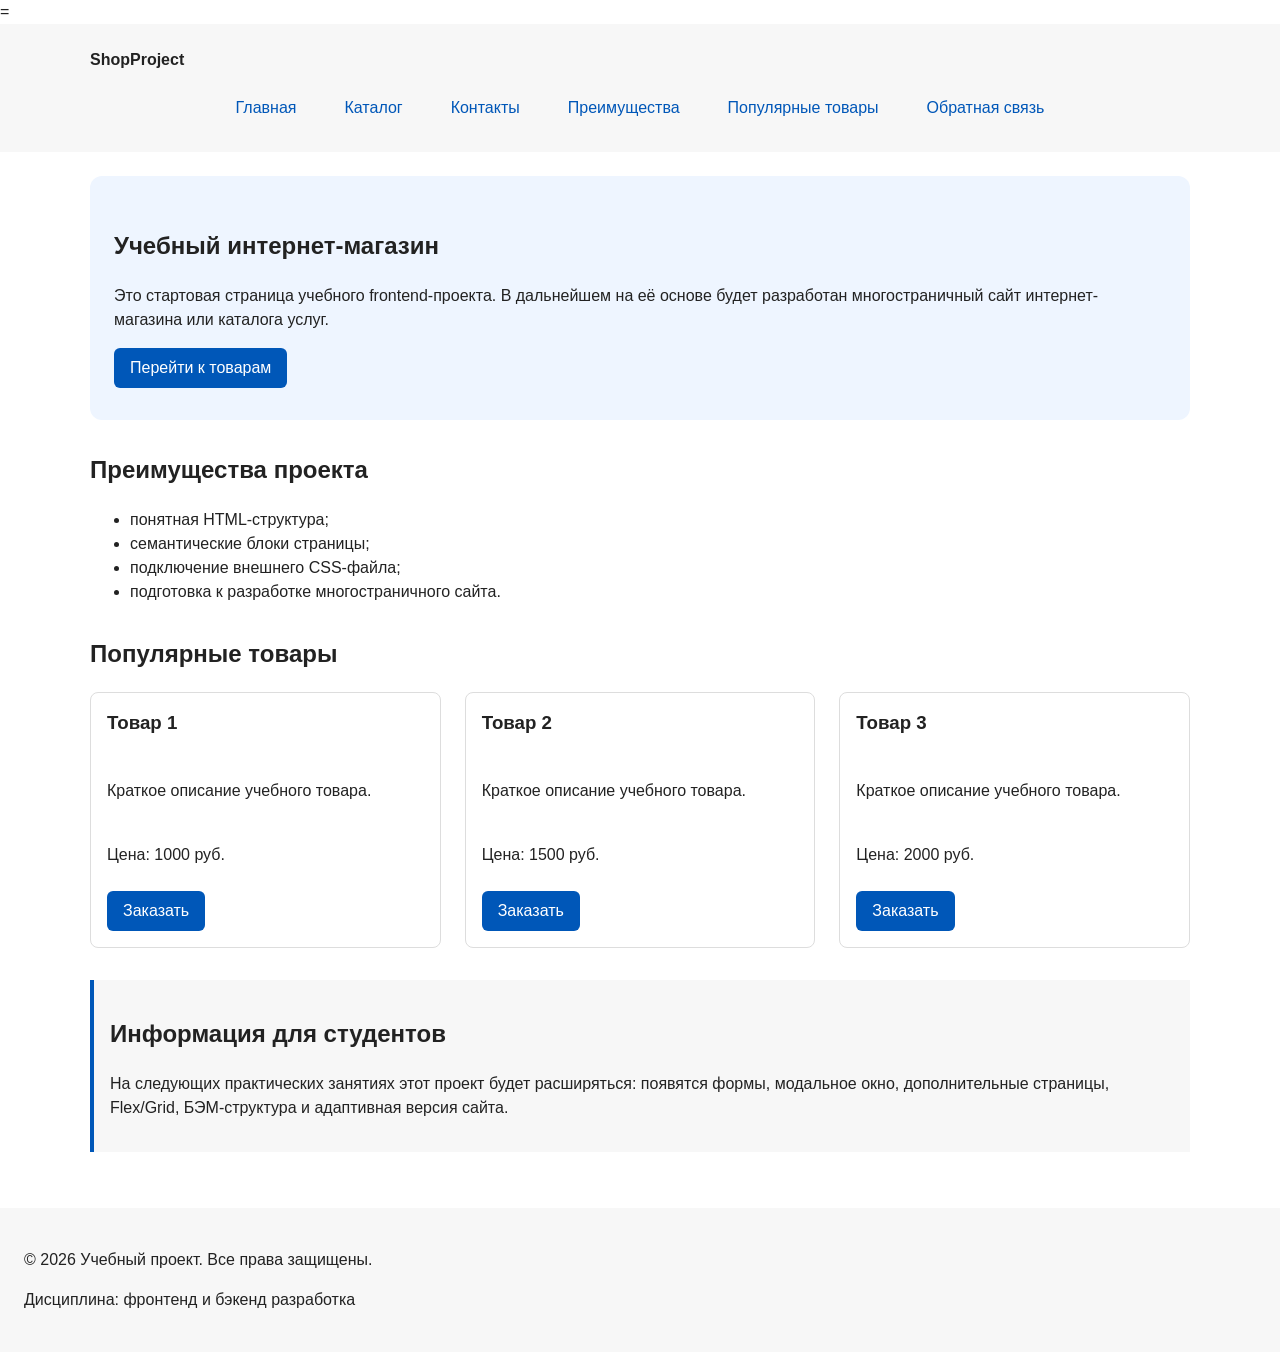
<file: index.html>
=<!DOCTYPE html>
<html lang="ru">
<head>
  <meta charset="UTF-8">
  <meta name="viewport" content="width=device-width, initial-scale=1.0">
  <title>Учебный интернет-магазин</title>
  <link rel="stylesheet" href="css/style.css">
  <script src="js/main.js" defer></script>
</head>
<body>

  <header>
    <div class="site-header">
      <a class="site-logo" href="index.html">ShopProject</a>
      <nav class="site-nav" aria-label="Основная навигация">
        <ul class="site-nav__list">
          <li><a href="index.html">Главная</a></li>
          <li><a href="catalog.html">Каталог</a></li>
          <li><a href="contacts.html">Контакты</a></li>
          <li><a href="index.html#advantages">Преимущества</a></li>
          <li><a href="index.html#popular">Популярные товары</a></li>
          <li><a href="index.html#contacts">Обратная связь</a></li>
        </ul>
      </nav>
    </div>
  </header>

  <main>
    <section class="hero">
      <h1>Учебный интернет-магазин</h1>
      <p>
        Это стартовая страница учебного frontend-проекта.
        В дальнейшем на её основе будет разработан многостраничный сайт
        интернет-магазина или каталога услуг.
      </p>
      <a class="button" href="#popular">Перейти к товарам</a>
    </section>

    <section class="section" id="advantages">
      <h2>Преимущества проекта</h2>
      <ul class="advantages-list">
        <li>понятная HTML-структура;</li>
        <li>семантические блоки страницы;</li>
        <li>подключение внешнего CSS-файла;</li>
        <li>подготовка к разработке многостраничного сайта.</li>
      </ul>
    </section>

    <section class="section" id="popular">
      <h2>Популярные товары</h2>

      <div class="products-grid">
        <article class="product-card">
          <h3>Товар 1</h3>
          <p>Краткое описание учебного товара.</p>
          <p>Цена: 1000 руб.</p>
          <button class="button product-card__button" type="button" data-product="Товар 1">
            Заказать
          </button>
        </article>

        <article class="product-card">
          <h3>Товар 2</h3>
          <p>Краткое описание учебного товара.</p>
          <p>Цена: 1500 руб.</p>
          <button class="button product-card__button" type="button" data-product="Товар 2">
            Заказать
          </button>
        </article>

        <article class="product-card">
          <h3>Товар 3</h3>
          <p>Краткое описание учебного товара.</p>
          <p>Цена: 2000 руб.</p>
          <button class="button product-card__button" type="button" data-product="Товар 3">
            Заказать
          </button>
        </article>
      </div>
    </section>

    <aside class="aside-info">
      <h2>Информация для студентов</h2>
      <p>
        На следующих практических занятиях этот проект будет расширяться:
        появятся формы, модальное окно, дополнительные страницы,
        Flex/Grid, БЭМ-структура и адаптивная версия сайта.
      </p>
    </aside>
  </main>

  <footer id="contacts">
    <p>&copy; 2026 Учебный проект. Все права защищены.</p>
    <p>Дисциплина: фронтенд и бэкенд разработка</p>
  </footer>

  <!-- Модальное окно с формой заявки -->
  <dialog class="order-dialog" id="order-dialog" aria-labelledby="order-dialog-title">
    <h2 id="order-dialog-title">Оформление заявки</h2>

    <form class="order-form" id="order-form" action="#" method="post" novalidate>
      <input id="selected-product" name="selected-product" type="hidden">

      <div class="form-field">
        <label for="order-name">Имя</label>
        <input
          id="order-name"
          name="name"
          type="text"
          placeholder="Введите ваше имя"
          minlength="2"
          autocomplete="given-name"
          required
        >
      </div>

      <div class="form-field">
        <label for="order-email">E-mail</label>
        <input
          id="order-email"
          name="email"
          type="email"
          placeholder="example@mail.ru"
          autocomplete="email"
          required
        >
      </div>

      <div class="form-field">
        <label for="order-phone">Телефон</label>
        <input
          id="order-phone"
          name="phone"
          type="tel"
          inputmode="tel"
          placeholder="+7 (900) 000-00-00"
          pattern="\+7 \(\d{3}\) \d{3}-\d{2}-\d{2}"
          required
        >
        <small>Формат: +7 (900) 000-00-00</small>
      </div>

      <div class="form-field">
        <label for="order-date">Дата связи</label>
        <input id="order-date" name="date" type="date">
      </div>

      <div class="form-field">
        <label for="order-topic">Тема заявки</label>
        <select id="order-topic" name="topic" required>
          <option value="">Выберите тему</option>
          <option value="product">Заказ товара</option>
          <option value="consultation">Консультация</option>
          <option value="delivery">Доставка</option>
        </select>
      </div>

      <div class="form-field">
        <label for="order-comment">Комментарий</label>
        <textarea
          id="order-comment"
          name="comment"
          rows="4"
          placeholder="Укажите дополнительную информацию"
        ></textarea>
      </div>

      <div class="form-field form-field--checkbox">
        <label>
          <input id="order-agreement" name="agreement" type="checkbox" required>
          Я согласен на обработку данных
        </label>
      </div>

      <div class="form-actions">
        <button type="button" id="close-order-dialog">Закрыть</button>
        <button type="submit">Отправить заявку</button>
    </div>
    </form>
  </dialog>

  <p class="success-message" id="success-message" hidden>
    Форма успешно отправлена!
  </p>

</body>
</html>
</file>
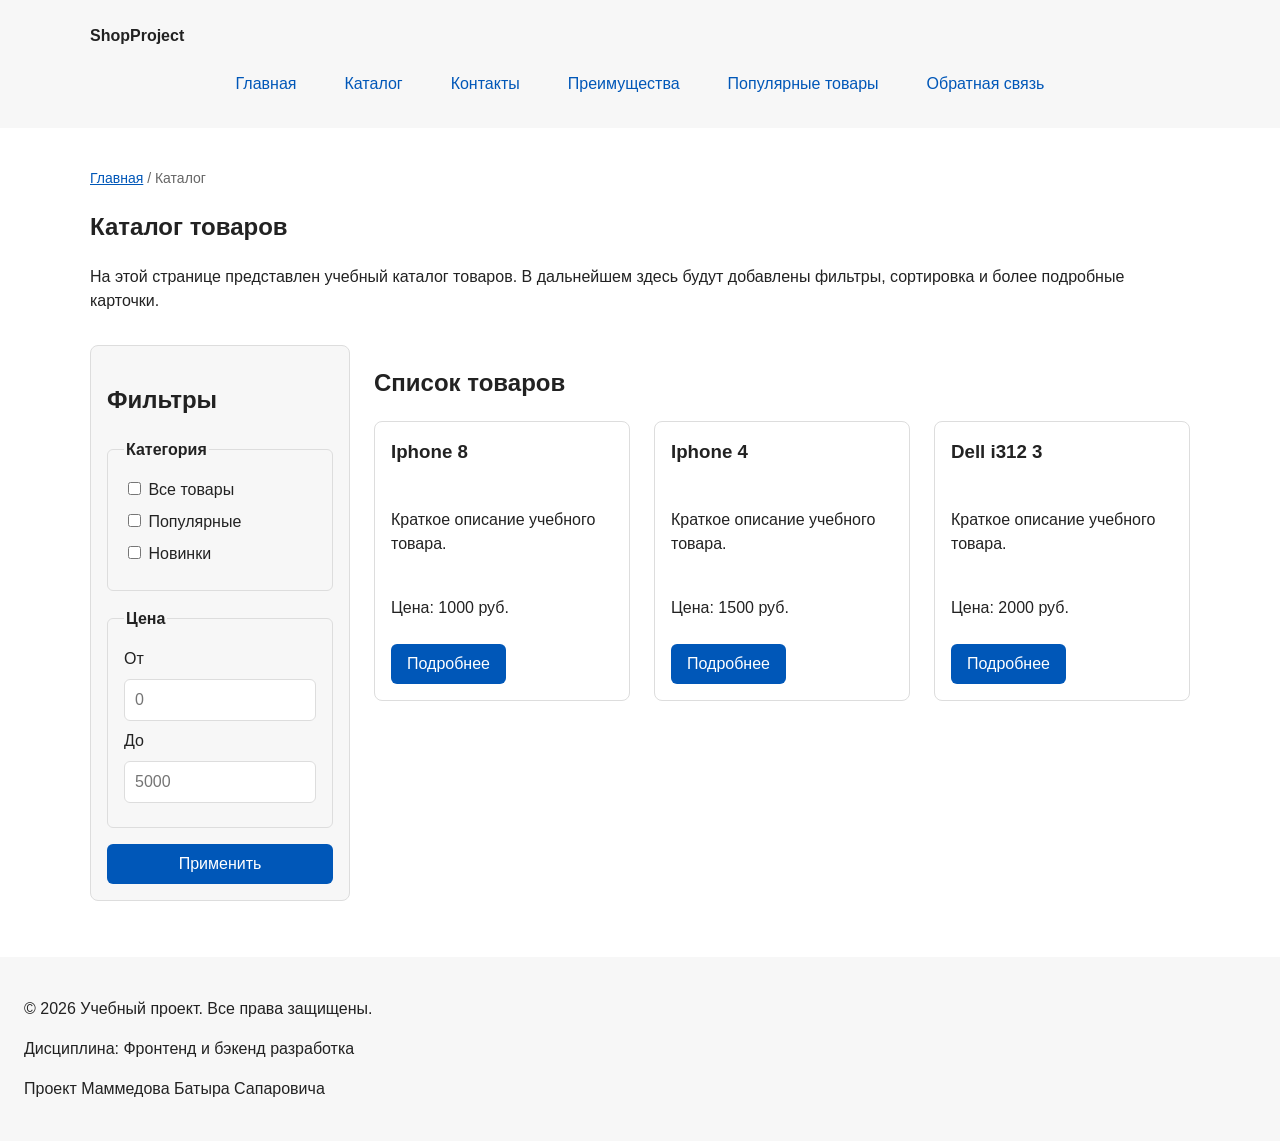
<file: catalog.html>
<!DOCTYPE html>
<html lang="ru">
<head>
  <meta charset="UTF-8">
  <meta name="viewport" content="width=device-width, initial-scale=1.0">
  <meta name="description" content="Каталог товаров учебного интернет-магазина.">
  <title>Каталог товаров – Учебный интернет-магазин</title>
  <link rel="stylesheet" href="css/style.css">
</head>
<body>

  <header>
    <div class="site-header">
      <a class="site-logo" href="index.html">ShopProject</a>
      <nav class="site-nav" aria-label="Основная навигация">
        <ul class="site-nav__list">
          <li><a href="index.html">Главная</a></li>
          <li><a href="catalog.html">Каталог</a></li>
          <li><a href="contacts.html">Контакты</a></li>
          <li><a href="index.html#advantages">Преимущества</a></li>
          <li><a href="index.html#popular">Популярные товары</a></li>
          <li><a href="index.html#contacts">Обратная связь</a></li>
        </ul>
      </nav>
    </div>
  </header>

  <main>
    <nav class="breadcrumbs" aria-label="Хлебные крошки">
      <a href="index.html">Главная</a>
      <span>Каталог</span>
    </nav>

    <section class="section">
      <h1>Каталог товаров</h1>
      <p>
        На этой странице представлен учебный каталог товаров.
        В дальнейшем здесь будут добавлены фильтры, сортировка
        и более подробные карточки.
      </p>
    </section>

    <section class="catalog-layout">
      <aside class="catalog-filters">
        <h2>Фильтры</h2>

        <form class="filters-form" action="#" method="get">
          <fieldset>
            <legend>Категория</legend>
            <label>
              <input type="checkbox" name="category" value="all">
              Все товары
            </label>
            <label>
              <input type="checkbox" name="category" value="popular">
              Популярные
            </label>
            <label>
              <input type="checkbox" name="category" value="new">
              Новинки
            </label>
          </fieldset>

          <fieldset>
            <legend>Цена</legend>
            <label for="price-from">От</label>
            <input id="price-from" name="price-from" type="number" min="0" placeholder="0">

            <label for="price-to">До</label>
            <input id="price-to" name="price-to" type="number" min="0" placeholder="5000">
          </fieldset>

          <button class="button" type="submit">Применить</button>
        </form>
      </aside>

      <section class="catalog-products">
        <h2>Список товаров</h2>

        <div class="products-grid">
          <article class="product-card">
            <h3>Iphone 8</h3>
            <p>Краткое описание учебного товара.</p>
            <p>Цена: 1000 руб.</p>
            <a class="button" href="index.html#popular">Подробнее</a>
          </article>

          <article class="product-card">
            <h3>Iphone 4</h3>
            <p>Краткое описание учебного товара.</p>
            <p>Цена: 1500 руб.</p>
            <a class="button" href="index.html#popular">Подробнее</a>
          </article>

          <article class="product-card">
            <h3>Dell i312 3</h3>
            <p>Краткое описание учебного товара.</p>
            <p>Цена: 2000 руб.</p>
            <a class="button" href="index.html#popular">Подробнее</a>
          </article>
        </div>
      </section>
    </section>
  </main>

  <footer>
    <p>&copy; 2026 Учебный проект. Все права защищены.</p>
    <p>Дисциплина: Фронтенд и бэкенд разработка</p>
    <p>Проект Маммедова Батыра Сапаровича</p>
  </footer>

</body>
</html>
</file>
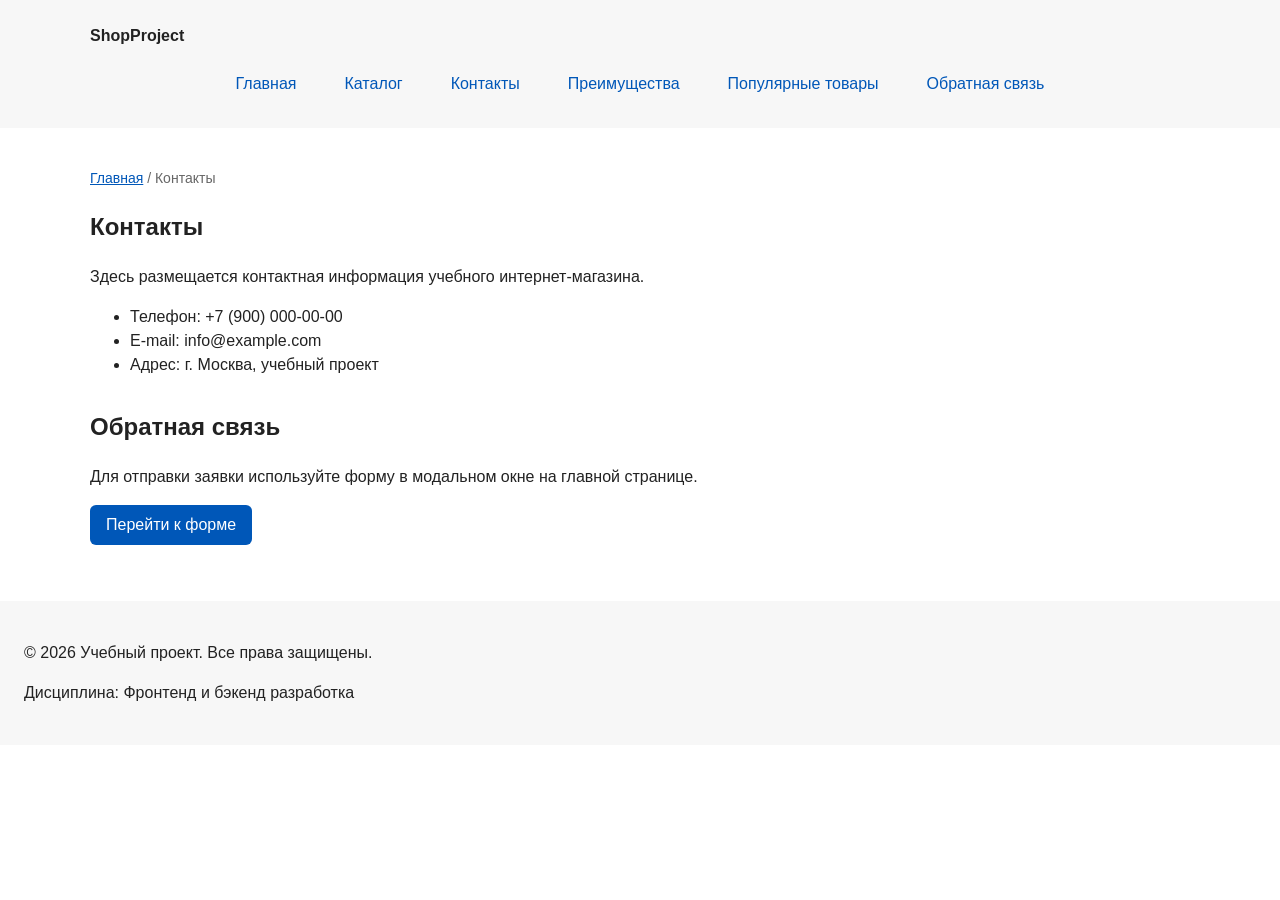
<file: contacts.html>
<!DOCTYPE html>
<html lang="ru">
<head>
  <meta charset="UTF-8">
  <meta name="viewport" content="width=device-width, initial-scale=1.0">
  <meta name="description" content="Контактная информация учебного интернет-магазина.">
  <title>Контакты – Учебный интернет-магазин</title>
  <link rel="stylesheet" href="css/style.css">
</head>
<body>

  <header>
    <div class="site-header">
      <a class="site-logo" href="index.html">ShopProject</a>
      <nav class="site-nav" aria-label="Основная навигация">
        <ul class="site-nav__list">
          <li><a href="index.html">Главная</a></li>
          <li><a href="catalog.html">Каталог</a></li>
          <li><a href="contacts.html">Контакты</a></li>
          <li><a href="index.html#advantages">Преимущества</a></li>
          <li><a href="index.html#popular">Популярные товары</a></li>
          <li><a href="index.html#contacts">Обратная связь</a></li>
        </ul>
      </nav>
    </div>
  </header>

  <main>
    <nav class="breadcrumbs" aria-label="Хлебные крошки">
      <a href="index.html">Главная</a>
      <span>Контакты</span>
    </nav>

    <section class="section">
      <h1>Контакты</h1>
      <p>
        Здесь размещается контактная информация учебного интернет-магазина.
      </p>
      <ul>
        <li>Телефон: +7 (900) 000-00-00</li>
        <li>E-mail: info@example.com</li>
        <li>Адрес: г. Москва, учебный проект</li>
      </ul>
    </section>

    <section class="section" id="feedback">
      <h2>Обратная связь</h2>
      <p>
        Для отправки заявки используйте форму в модальном окне
        на главной странице.
      </p>
      <a class="button" href="index.html#contacts">Перейти к форме</a>
    </section>
  </main>

  <footer>
    <p>&copy; 2026 Учебный проект. Все права защищены.</p>
    <p>Дисциплина: Фронтенд и бэкенд разработка</p>
  </footer>

</body>
</html>
</file>
<file: css/style.css>
/* ===================================
   1. Переменные проекта
   =================================== */
:root {
  /* Основные цвета проекта */
  --color-bg: #ffffff;
  --color-text: #222222;
  --color-muted: #666666;
  --color-primary: #0057b8;
  --color-primary-dark: #003f86;
  --color-border: #dddddd;
  --color-surface: #f7f7f7;
  --color-surface-accent: #eef5ff;
  --color-danger: #b00020;
  --color-success: #168a2f;
  --color-success-bg: #eefaf0;
  --color-white: #ffffff;

  /* Отступы */
  --space-xs: 4px;
  --space-sm: 8px;
  --space-md: 16px;
  --space-lg: 24px;
  --space-xl: 32px;

  /* Скругления */
  --radius-sm: 6px;
  --radius-md: 8px;
  --radius-lg: 12px;

  /* Размеры */
  --container-width: 1100px;
}

/* ===================================
   2. Базовые стили
   =================================== */
* {
  box-sizing: border-box;
}

html {
  scroll-behavior: smooth;
}

body {
  margin: 0;
  font-family: Arial, sans-serif;
  line-height: 1.5;
  color: var(--color-text);
  background-color: var(--color-bg);
}

header,
main,
footer {
  padding: var(--space-lg);
}

header {
  background-color: var(--color-surface);
}

footer {
  background-color: var(--color-surface);
}

/* ===================================
   3. Общие элементы интерфейса
   =================================== */
a {
  color: var(--color-primary);
}

a:hover {
  color: var(--color-primary-dark);
}

a:focus-visible {
  outline: 2px solid var(--color-primary);
  outline-offset: 3px;
}

/* Кнопка */
.button {
  display: inline-block;
  padding: var(--space-sm) var(--space-md);
  color: var(--color-white);
  background-color: var(--color-primary);
  text-decoration: none;
  border: none;
  border-radius: var(--radius-sm);
  cursor: pointer;
  font: inherit;
}

.button:hover {
  background-color: var(--color-primary-dark);
}

.button:focus-visible {
  outline: 2px solid var(--color-primary);
  outline-offset: 3px;
}

.button:disabled {
  opacity: 0.6;
  cursor: not-allowed;
}

/* ===================================
   4. Компоненты страницы
   =================================== */
.site-header {
  max-width: var(--container-width);
  margin: 0 auto;
}

.site-logo {
  font-weight: bold;
  text-decoration: none;
  color: var(--color-text);
}

/* Flexbox-навигация */
.site-nav__list {
  display: flex;
  flex-wrap: wrap;
  justify-content: center;
  align-items: center;
  gap: var(--space-md);
  padding: 0;
  margin: var(--space-md) 0 0;
  list-style: none;
}

.site-nav__list li {
  margin-bottom: 0;
}

.site-nav__list a {
  display: inline-block;
  padding: var(--space-sm) var(--space-md);
  color: var(--color-primary);
  text-decoration: none;
  border-radius: var(--radius-sm);
}

.site-nav__list a:hover {
  color: var(--color-white);
  background-color: var(--color-primary);
  text-decoration: none;
}

/* Hero-блок */
.hero {
  max-width: var(--container-width);
  margin: 0 auto var(--space-xl);
  padding: var(--space-xl) var(--space-lg);
  background-color: var(--color-surface-accent);
  border-radius: var(--radius-lg);
}

/* Секции */
.section {
  max-width: var(--container-width);
  margin: 0 auto var(--space-xl);
}

.section h2 {
  margin-top: 0;
}

/* Сетка карточек */
.products-grid {
  display: grid;
  grid-template-columns: repeat(3, 1fr);
  gap: var(--space-lg);
}

/* Карточка товара — flex-контейнер */
.product-card {
  display: flex;
  flex-direction: column;
  gap: var(--space-sm);
  margin-bottom: 0;
  padding: var(--space-md);
  border: 1px solid var(--color-border);
  border-radius: var(--radius-md);
  background-color: var(--color-bg);
}

.product-card:hover {
  border-color: var(--color-primary);
}

.product-card h3 {
  margin-top: 0;
}

.product-card .button {
  margin-top: auto;
  align-self: flex-start;
}

.product-card__button {
  margin-top: auto;
  align-self: flex-start;
}

/* Боковой блок */
.aside-info {
  max-width: var(--container-width);
  margin: 0 auto var(--space-xl);
  padding: var(--space-md);
  border-left: 4px solid var(--color-primary);
  background-color: var(--color-surface);
}

/* ===================================
   5. Форма и модальное окно
   =================================== */
.order-dialog {
  width: min(100% - 32px, 560px);
  padding: var(--space-lg);
  border: none;
  border-radius: var(--radius-lg);
}

.order-dialog::backdrop {
  background-color: rgba(0, 0, 0, 0.5);
}

.form-field {
  margin-bottom: var(--space-md);
}

.form-field label {
  display: block;
  margin-bottom: var(--space-xs);
}

.form-field input,
.form-field select,
.form-field textarea {
  width: 100%;
  padding: 10px 12px;
  border: 1px solid var(--color-border);
  border-radius: var(--radius-sm);
  font: inherit;
}

.form-field input[type="checkbox"] {
  width: auto;
}

.form-field small {
  display: block;
  margin-top: var(--space-xs);
  color: var(--color-muted);
}

.form-field input:hover,
.form-field select:hover,
.form-field textarea:hover {
  border-color: var(--color-primary);
}

.form-field input:focus-visible,
.form-field select:focus-visible,
.form-field textarea:focus-visible,
.form-actions button:focus-visible {
  outline: 2px solid var(--color-primary);
  outline-offset: 3px;
}

[aria-invalid="true"] {
  border-color: var(--color-danger);
}

.form-actions {
  display: flex;
  gap: var(--space-sm);
  margin-top: var(--space-lg);
}

.success-message {
  max-width: var(--container-width);
  margin: var(--space-lg) auto;
  padding: var(--space-md);
  border-left: 4px solid var(--color-success);
  background-color: var(--color-success-bg);
}

/* ===================================
   6. Хлебные крошки и якоря
   =================================== */
.breadcrumbs {
  max-width: var(--container-width);
  margin: var(--space-md) auto;
  font-size: 14px;
  color: var(--color-muted);
}

.breadcrumbs a {
  color: var(--color-primary);
}

.breadcrumbs span::before {
  content: " / ";
  color: var(--color-muted);
}

:target {
  outline: 2px dashed var(--color-primary);
  outline-offset: 4px;
}

/* ===================================
   7. Каталог и фильтры
   =================================== */
.catalog-layout {
  max-width: var(--container-width);
  margin: 0 auto var(--space-xl);
  display: grid;
  grid-template-columns: 260px 1fr;
  grid-template-areas: "filters products";
  gap: var(--space-lg);
}

.catalog-filters {
  grid-area: filters;
  padding: var(--space-md);
  border: 1px solid var(--color-border);
  border-radius: var(--radius-md);
  background-color: var(--color-surface);
}

.catalog-products {
  grid-area: products;
}

.filters-form {
  display: grid;
  gap: var(--space-md);
}

.filters-form fieldset {
  margin: 0;
  padding: var(--space-md);
  border: 1px solid var(--color-border);
  border-radius: var(--radius-sm);
}

.filters-form legend {
  font-weight: 700;
}

.filters-form label {
  display: block;
  margin-bottom: var(--space-sm);
}

.filters-form input[type="number"] {
  width: 100%;
  padding: 8px 10px;
  border: 1px solid var(--color-border);
  border-radius: var(--radius-sm);
  font: inherit;
  margin-bottom: var(--space-sm);
}

.filters-form .button {
  width: 100%;
}
</file>
